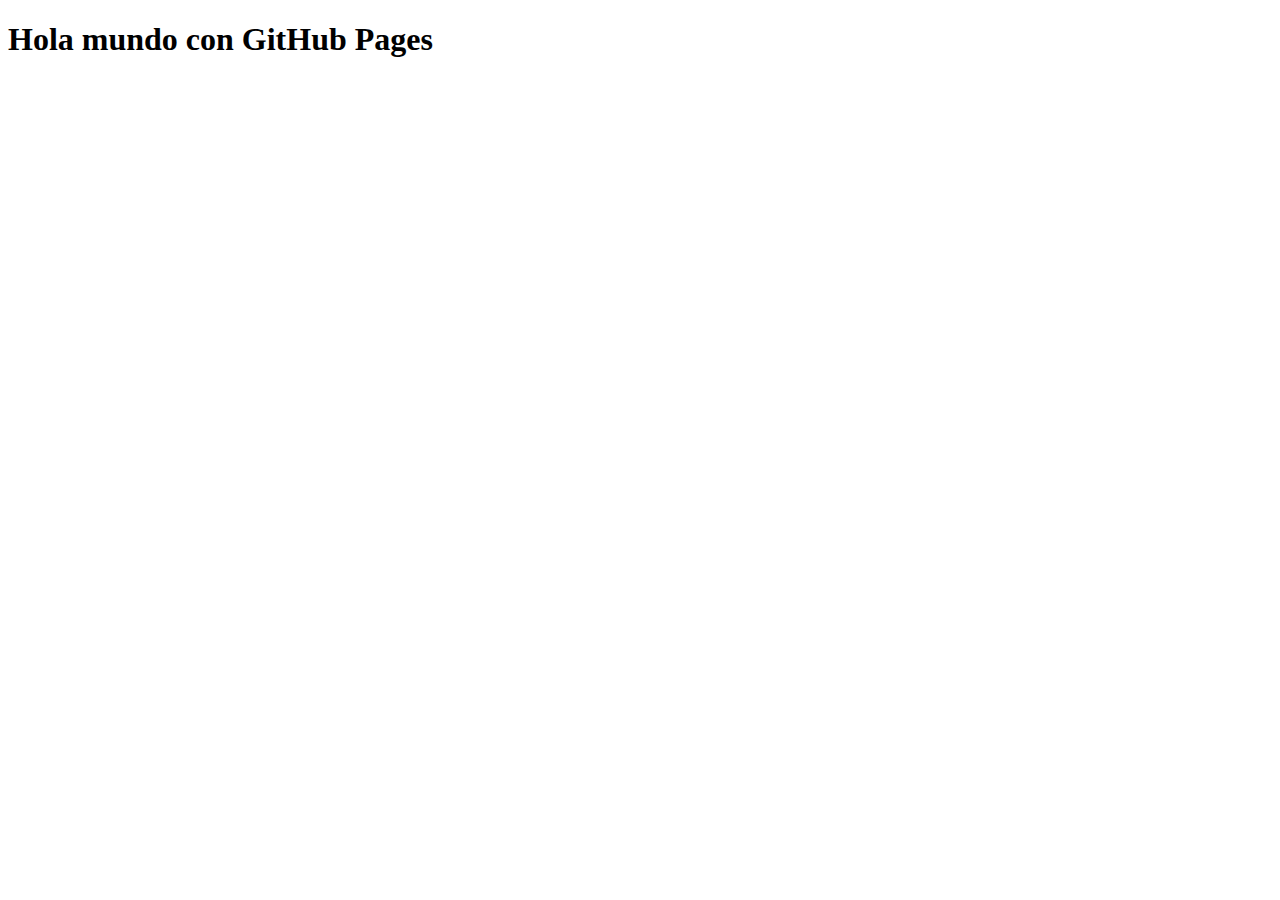
<file: index.html>
<!DOCTYPE html>
<html lang="en">
  <head>
    <meta charset="UTF-8" />
    <meta http-equiv="X-UA-Compatible" content="IE=edge" />
    <meta name="viewport" content="width=device-width, initial-scale=1.0" />
    <title>Hola mundo</title>
  </head>
  <body>
    <h1>Hola mundo con GitHub Pages</h1>
  </body>
</html>
</file>
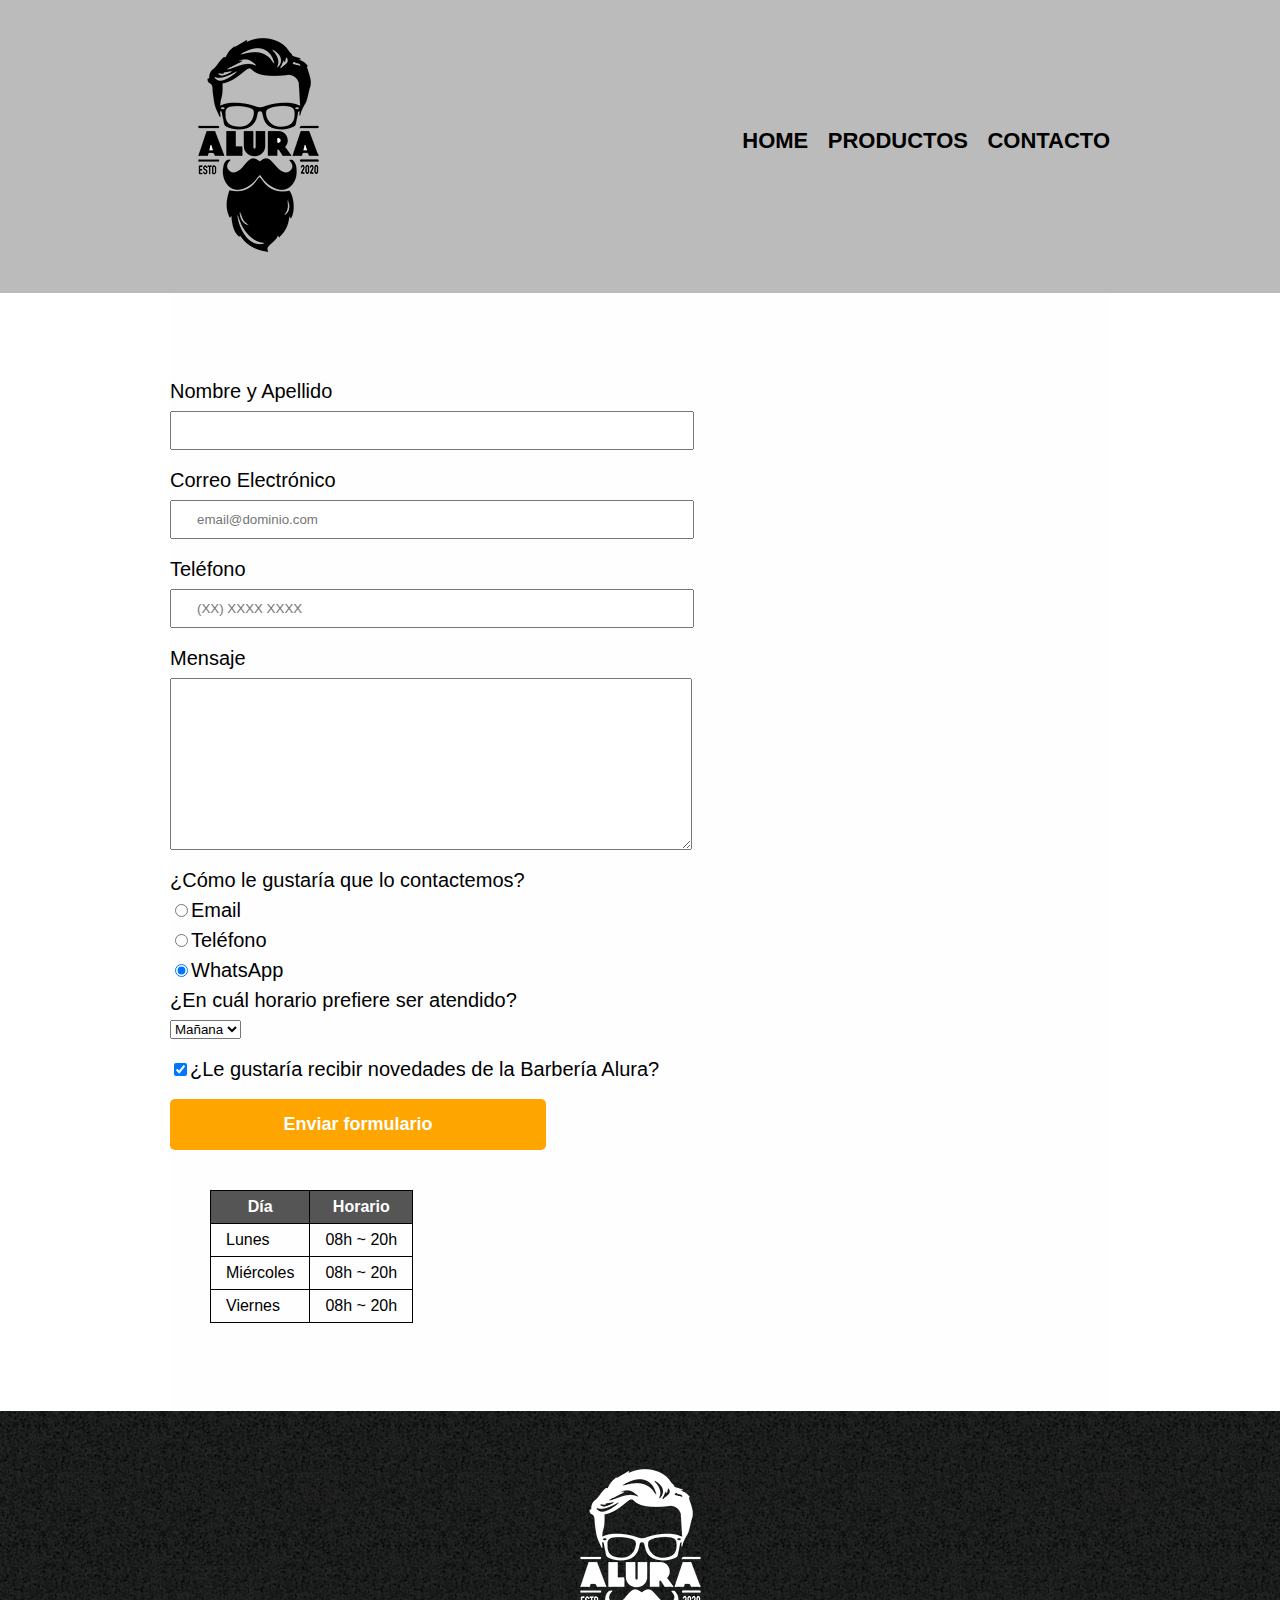
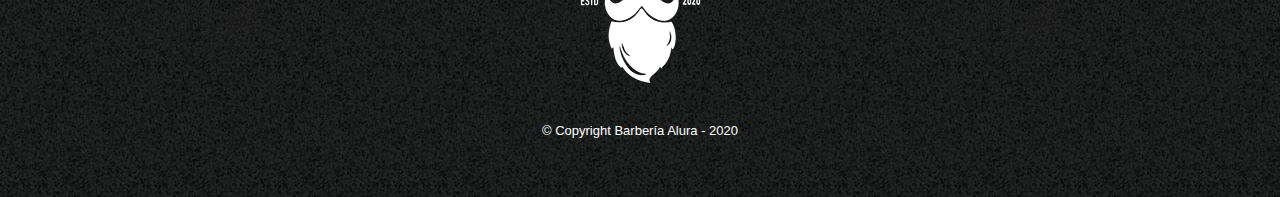
<file: contacto.html>
<!DOCTYPE html>

<html>
    <head>
        <meta charset="UTF-8">
        <title>Contacto - Barbería Alura</title>
        <link rel="shortcut icon" sizes="180x180" href="imagenes/icon_1fcaeacd4ac2f156d807a84248ff0a1e.ico">
        <link rel="stylesheet" href="estilos/reset.css">
        <link rel="stylesheet" href="estilos/style.css">
    </head>
    <body>
        <header>
            <div class="caja">
                <h1><a href="index.html"><img src="imagenes/logo.png"></a></h1>
                <nav>
                    <ul>
                        <li><a href="index.html">Home</a></li>
                        <li><a href="productos.html">Productos</a></li>
                        <li><a href="contacto.html">Contacto</a></li>
                    </ul>
                </nav>
            </div>
        </header>
        <main class="principal">
            <form>
                <label for="nombreapellido">Nombre y Apellido</label>
                <input type="text" id="nombreapellido" class="input-padron" required>

                <label for="correoelectronico">Correo Electrónico</label>
                <input type="email" id="correoelectronico" class="input-padron" required placeholder="email@dominio.com">

                <label for="telefono">Teléfono</label>
                <input type="tel" id="telefono" class="input-padron" required placeholder="(XX) XXXX XXXX">

                <label for="mensaje">Mensaje</label>
                <textarea cols="70" rows="10" id="mensaje" class="input-padron" required></textarea>
                
                <fieldset>
                    <legend>¿Cómo le gustaría que lo contactemos?</legend>

                    <label for="radio-email"><input type="radio" name="contacto" value="email" id="radio-email">Email</label>
                    
                    <label for="radio-telefono"><input type="radio" name="contacto" value="telefono" id="radio-telefono">Teléfono</label>
                    
                    <label for="radio-whatsapp"><input type="radio" name="contacto" value="whatsapp" id="radio-whatsapp" checked>WhatsApp</label>
                    
                </fieldset>
               
                <fieldset>
                    <legend>¿En cuál horario prefiere ser atendido?</legend>
                    <select>
                        <option>Mañana</option>
                        <option>Tarde</option>
                        <option>Noche</option>
                    </select>
                </fieldset>
                
                <label class="checkbox"><input type="checkbox" checked>¿Le gustaría recibir novedades de la Barbería Alura?</label>                
                
                <input type="submit" value="Enviar formulario" class="enviar">

            </form>

            <table>
                <thead>
                    <tr>
                        <th>Día</th>
                        <th>Horario</th>
                    </tr>
                </thead>
                <tbody>
                    <tr>
                        <td>Lunes</td>
                        <td>08h ~ 20h</td>
                    </tr>
                    <tr>
                        <td>Miércoles</td>
                        <td>08h ~ 20h</td>
                    </tr>
                    <tr>
                        <td>Viernes</td>
                        <td>08h ~ 20h</td>
                    </tr>
                </tbody>
            </table>
        </main>
        <footer>
            <img src="imagenes/logo-blanco.png"  alt="Logo de la Barbería Alura">
            <p class="copyright">&copy Copyright Barbería Alura - 2020</p>
        </footer>
    </body>
</html>
</file>
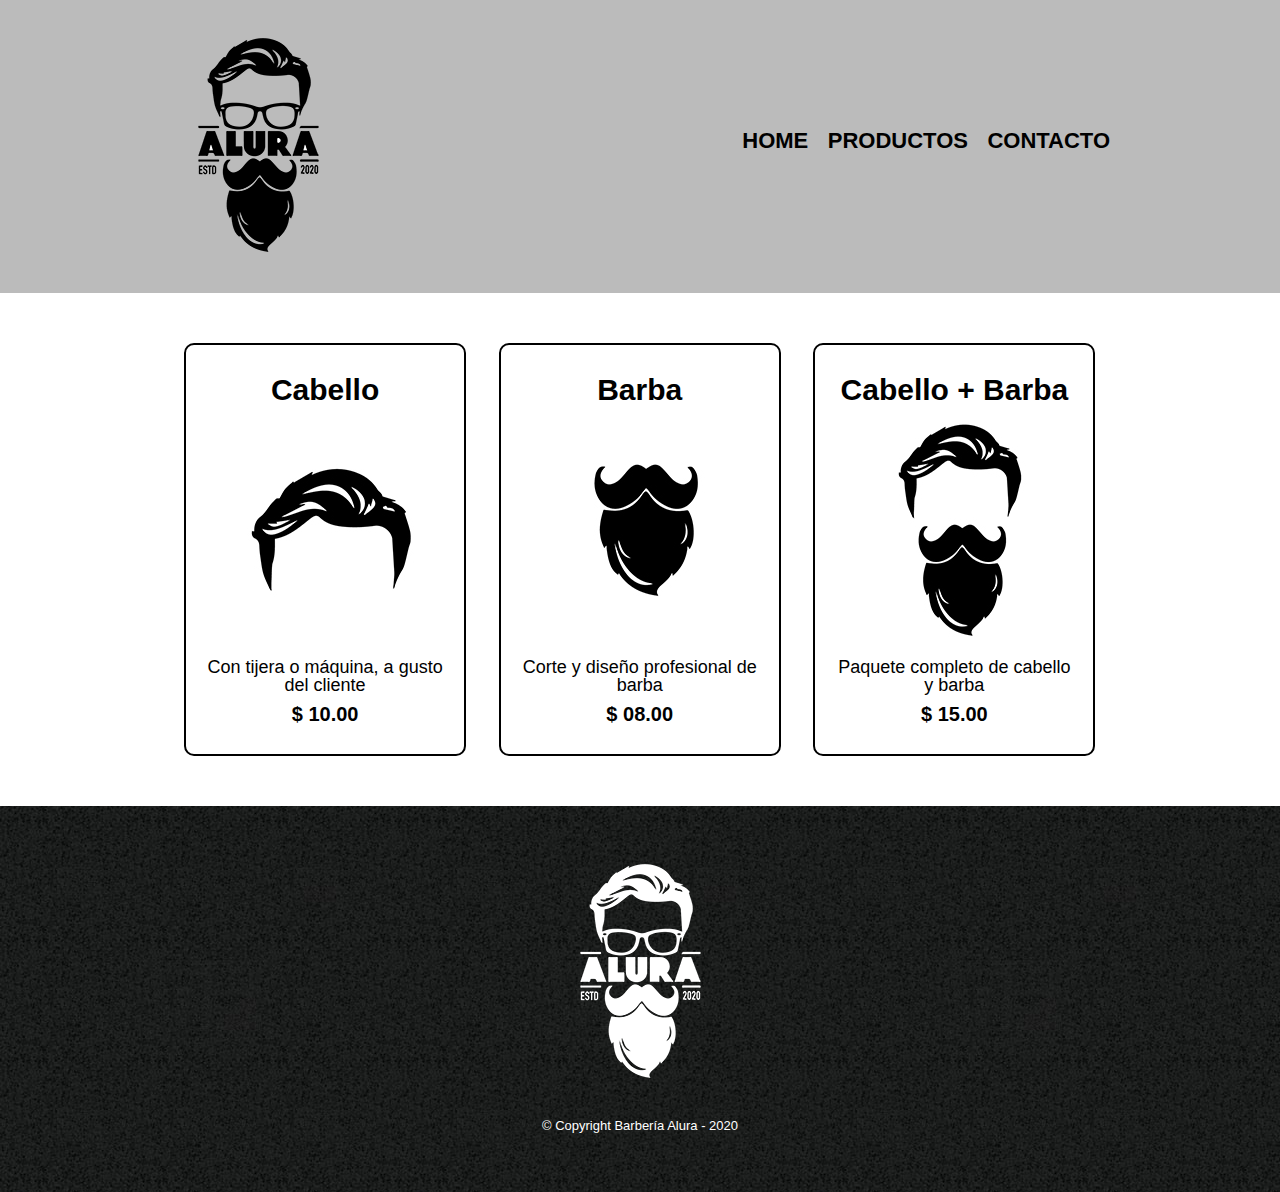
<file: productos.html>
<!DOCTYPE html>

<html>
    <head>
        <meta charset="UTF-8">
        <title>Productos - Barbería Alura</title>
        <link rel="shortcut icon" sizes="180x180" href="imagenes/icon_1fcaeacd4ac2f156d807a84248ff0a1e.ico">
        <link rel="stylesheet" href="estilos/reset.css">
        <link rel="stylesheet" href="estilos/style.css">
    </head>
    <body>
        <header>
            <div class="caja">
                <h1><a href="index.html"><img src="imagenes/logo.png"></a></h1>
                <nav>
                    <ul>
                        <li><a href="index.html">Home</a></li>
                        <li><a href="productos.html">Productos</a></li>
                        <li><a href="contacto.html">Contacto</a></li>
                    </ul>
                </nav>
            </div>
        </header>

        <main>
            <ul class="productos">
                <li>
                    <h2>Cabello</h2>
                    <img src="imagenes/cabello.jpg">
                    <p class="producto-descripcion">Con tijera o máquina, a gusto del cliente</p>
                    <p class="producto-precio">$ 10.00</p>
                </li>
                <li>
                    <h2>Barba</h2>
                    <img src="imagenes/barba.jpg">
                    <p class="producto-descripcion">Corte y diseño profesional de barba</p>
                    <p class="producto-precio">$ 08.00</p>
                </li>
                <li>
                    <h2>Cabello + Barba</h2>
                    <img src="imagenes/cabello+barba.jpg">
                    <p class="producto-descripcion">Paquete completo de cabello y barba</p>
                    <p class="producto-precio">$ 15.00</p>
                </li>
            </ul>
        </main>
        <footer>
            <img src="imagenes/logo-blanco.png">
            <p class="copyright">&copy Copyright Barbería Alura - 2020</p>
        </footer>
    </body>
</html>
</file>
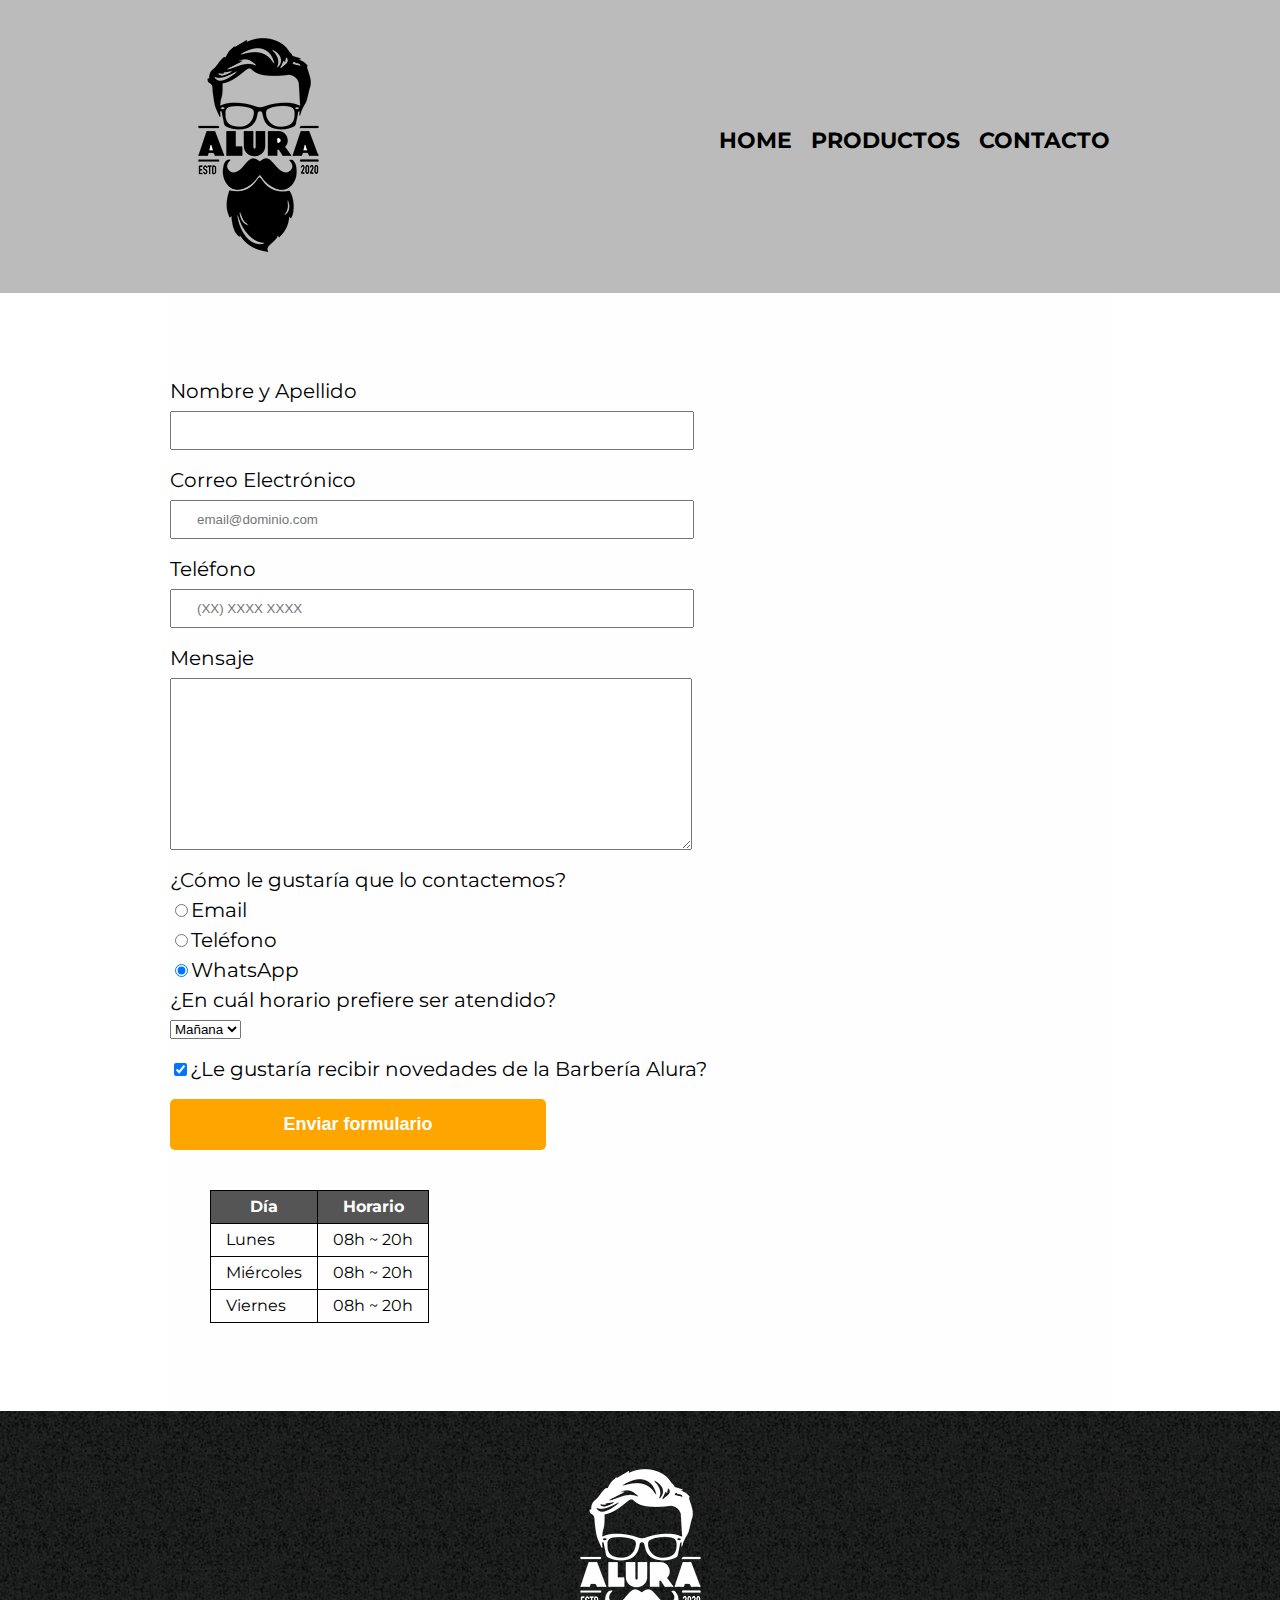
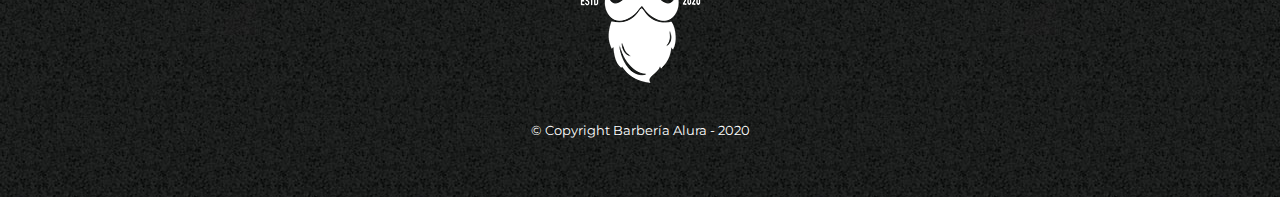
<file: components/contacto.html>
<!DOCTYPE html>
<html>
  <head>
    <meta charset="UTF-8" />
    <title>Contacto - Barbería Alura</title>
    <link
      rel="shortcut icon"
      sizes="180x180"
      href="../assets/img/icon_1fcaeacd4ac2f156d807a84248ff0a1e.ico"
    />
    <link rel="stylesheet" href="../assets/style/reset.css" />
    <link rel="stylesheet" href="../assets/style/style.css" />
    <link
      href="https://fonts.googleapis.com/css2?family=Montserrat:wght@300&display=swap"
      rel="stylesheet"
    />
  </head>
  <body>
    <header>
      <div class="caja">
        <h1>
          <a href="../index.html"><img src="../assets/img/logo.png" /></a>
        </h1>
        <nav>
          <ul>
            <li><a href="../index.html">Home</a></li>
            <li><a href="productos.html">Productos</a></li>
            <li><a href="contacto.html">Contacto</a></li>
          </ul>
        </nav>
      </div>
    </header>
    <main class="principal">
      <form>
        <label for="nombreapellido">Nombre y Apellido</label>
        <input type="text" id="nombreapellido" class="input-padron" required />

        <label for="correoelectronico">Correo Electrónico</label>
        <input
          type="email"
          id="correoelectronico"
          class="input-padron"
          required
          placeholder="email@dominio.com"
        />

        <label for="telefono">Teléfono</label>
        <input
          type="tel"
          id="telefono"
          class="input-padron"
          required
          placeholder="(XX) XXXX XXXX"
        />

        <label for="mensaje">Mensaje</label>
        <textarea
          cols="70"
          rows="10"
          id="mensaje"
          class="input-padron"
          required
        ></textarea>

        <fieldset>
          <legend>¿Cómo le gustaría que lo contactemos?</legend>

          <label for="radio-email"
            ><input
              type="radio"
              name="contacto"
              value="email"
              id="radio-email"
            />Email</label
          >

          <label for="radio-telefono"
            ><input
              type="radio"
              name="contacto"
              value="telefono"
              id="radio-telefono"
            />Teléfono</label
          >

          <label for="radio-whatsapp"
            ><input
              type="radio"
              name="contacto"
              value="whatsapp"
              id="radio-whatsapp"
              checked
            />WhatsApp</label
          >
        </fieldset>

        <fieldset>
          <legend>¿En cuál horario prefiere ser atendido?</legend>
          <select>
            <option>Mañana</option>
            <option>Tarde</option>
            <option>Noche</option>
          </select>
        </fieldset>

        <label class="checkbox"
          ><input type="checkbox" checked />¿Le gustaría recibir novedades de la
          Barbería Alura?</label
        >

        <input type="submit" value="Enviar formulario" class="enviar" />
      </form>

      <table>
        <thead>
          <tr>
            <th>Día</th>
            <th>Horario</th>
          </tr>
        </thead>
        <tbody>
          <tr>
            <td>Lunes</td>
            <td>08h ~ 20h</td>
          </tr>
          <tr>
            <td>Miércoles</td>
            <td>08h ~ 20h</td>
          </tr>
          <tr>
            <td>Viernes</td>
            <td>08h ~ 20h</td>
          </tr>
        </tbody>
      </table>
    </main>
    <footer>
      <img src="../assets/img/logo-blanco.png" alt="Logo de la Barbería Alura" />
      <p class="copyright">&copy Copyright Barbería Alura - 2020</p>
    </footer>
  </body>
</html>
</file>
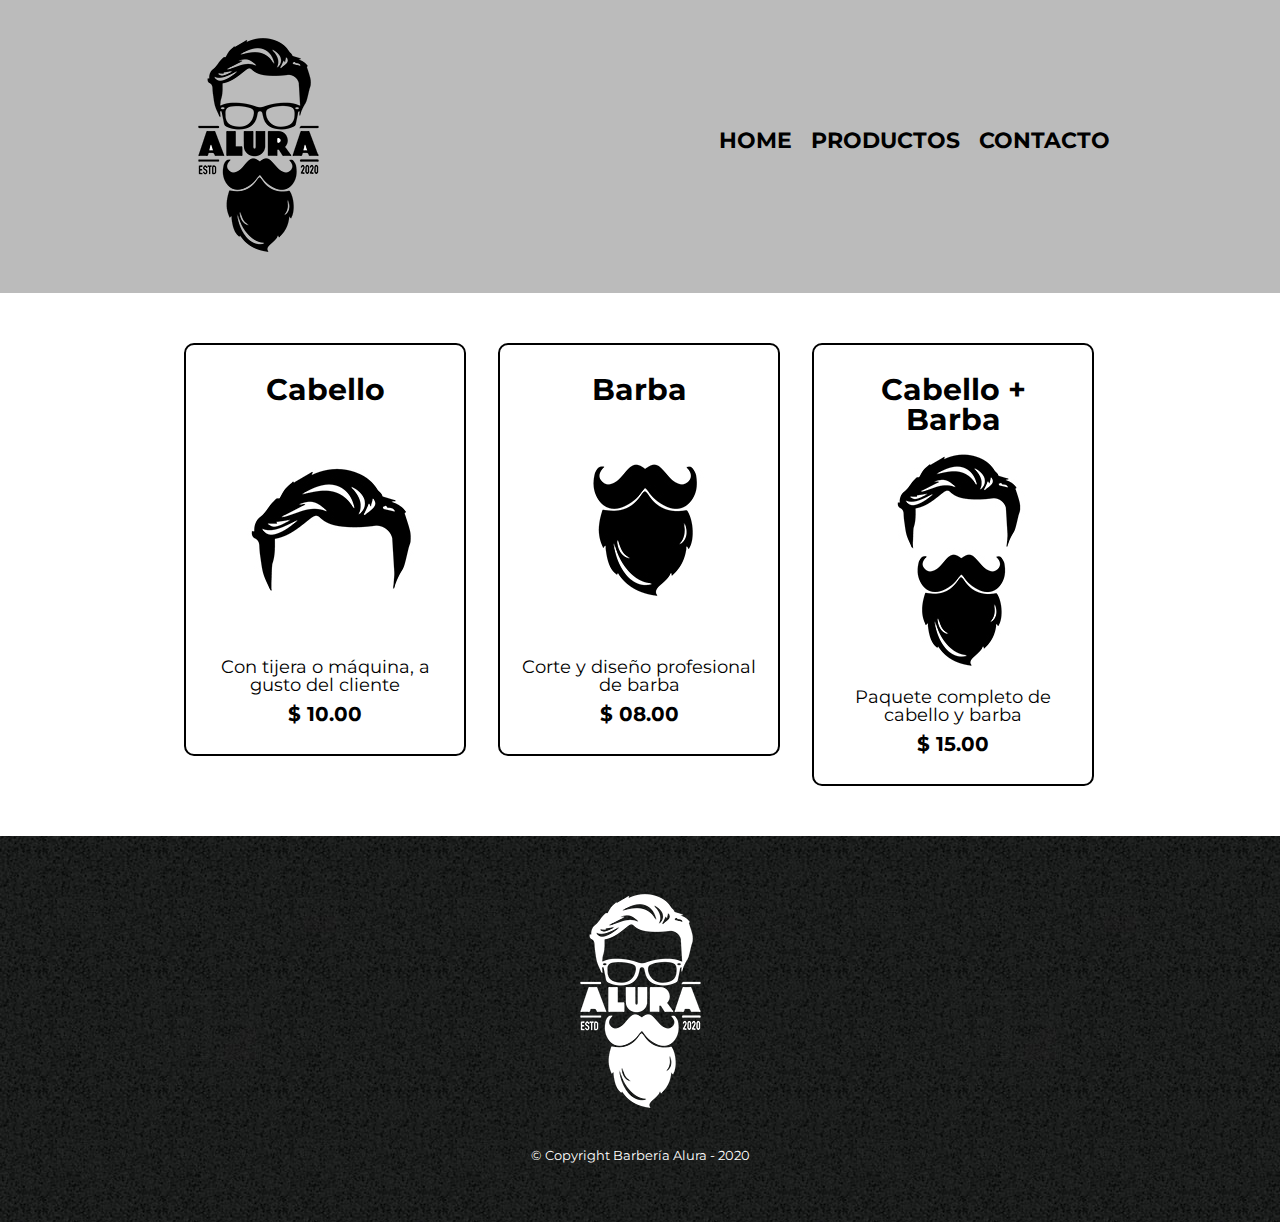
<file: components/productos.html>
<!DOCTYPE html>
<html>
  <head>
    <meta charset="UTF-8" />
    <title>Productos - Barbería Alura</title>
    <link
      rel="shortcut icon"
      sizes="180x180"
      href="../assets/img/icon_1fcaeacd4ac2f156d807a84248ff0a1e.ico"
    />
    <link rel="stylesheet" href="../assets/style/reset.css" />
    <link rel="stylesheet" href="../assets/style/style.css" />
    <link
      href="https://fonts.googleapis.com/css2?family=Montserrat:wght@300&display=swap"
      rel="stylesheet"
    />
  </head>
  <body>
    <header>
      <div class="caja">
        <h1>
          <a href="../index.html"><img src="../assets/img/logo.png" /></a>
        </h1>
        <nav>
          <ul>
            <li><a href="../index.html">Home</a></li>
            <li><a href="productos.html">Productos</a></li>
            <li><a href="contacto.html">Contacto</a></li>
          </ul>
        </nav>
      </div>
    </header>

    <main>
      <ul class="productos">
        <li>
          <h2>Cabello</h2>
          <img src="../assets/img/cabello.jpg" />
          <p class="producto-descripcion">
            Con tijera o máquina, a gusto del cliente
          </p>
          <p class="producto-precio">$ 10.00</p>
        </li>
        <li>
          <h2>Barba</h2>
          <img src="../assets/img/barba.jpg" />
          <p class="producto-descripcion">
            Corte y diseño profesional de barba
          </p>
          <p class="producto-precio">$ 08.00</p>
        </li>
        <li>
          <h2>Cabello + Barba</h2>
          <img src="../assets/img/cabello+barba.jpg" />
          <p class="producto-descripcion">
            Paquete completo de cabello y barba
          </p>
          <p class="producto-precio">$ 15.00</p>
        </li>
      </ul>
    </main>
    <footer>
      <img src="../assets/img/logo-blanco.png" />
      <p class="copyright">&copy Copyright Barbería Alura - 2020</p>
    </footer>
  </body>
</html>
</file>
<file: estilos/style.css>
body {
  font-family: "Montserrat", sans-serif;
}

header {
  background-color: #bbbbbb;
  padding: 20px 0;
}

.caja {
  width: 940px;
  position: relative;
  margin: 0 auto;
}

nav {
  position: absolute;
  top: 110px;
  right: 0;
}

nav li {
  display: inline;
  margin: 0 0 0 15px;
}

nav a {
  text-transform: uppercase;
  color: #000000;
  font-weight: bold;
  font-size: 22px;
  text-decoration: none;
}

nav a:hover {
  color: #c78c19;
  text-decoration: underline;
}

.productos {
  width: 940px;
  margin: 0 auto;
  padding: 50px;
}

.productos li {
  display: inline-block;
  text-align: center;
  width: 30%;
  vertical-align: top;
  margin: 0 1.5%;
  padding: 30px 20px;
  box-sizing: border-box;
  border: 2px solid #000000;
  border-radius: 10px;
}

.productos li:hover {
  border-color: #c78c19;
}

.productos li:active {
  border-color: #088c19;
}

.productos h2 {
  font-size: 30px;
  font-weight: bold;
}

.productos li:hover h2 {
  font-size: 33px;
}

.producto-descripcion {
  font-size: 18px;
}

.producto-precio {
  font-size: 20px;
  font-weight: bold;
  margin-top: 10px;
}

footer {
  text-align: center;
  background: url(../imagenes/bg.jpg);
  padding: 40px;
}

.copyright {
  color: #ffffff;
  font-size: 13px;
  margin: 20px;
}

form {
  margin: 40px 0;
}

form label,
form legend {
  display: block;
  font-size: 20px;
  margin: 0 0 10px;
}

.input-padron {
  display: block;
  margin: 0 0 20px;
  padding: 10px 25px;
  width: 50%;
}

.checkbox {
  margin: 20px 0;
}

.enviar {
  width: 40%;
  padding: 15px 0;
  font-size: 18px;
  font-weight: bold;
  color: white;
  background: orange;
  border: none;
  border-radius: 5px;
  transition: 1s all;
  cursor: pointer;
}

.enviar:hover {
  background: darkorange;
  transform: scale(1.2);
}

table {
  margin: 40px 40px;
}

thead {
  background: #555555;
  color: white;
  font-weight: bold;
}

td,
th {
  border: 1px solid #000000;
  padding: 8px 15px;
}

.banner {
  width: 100%;
}

.principal {
  padding: 3em 0;
  background: #fefefe;
  width: 940px;
  margin: 0 auto;
}

.titulo-principal {
  text-align: center;
  font-size: 2em;
  margin: 0 0 1em;
  clear: left;
}

.principal p {
  margin: 0 0 1em;
}

.principal strong {
  font-weight: bold;
}

.principal em {
  font-style: italic;
}

.utensilios {
  width: 120px;
  float: left;
  margin: 0 20px 20px 0;
}

.mapa {
  padding: 3em 0;
  background: linear-gradient(#fefefe, #888888);
}

.mapa p {
  margin: 0 0 2em;
  text-align: center;
}

.mapa-contenido {
  width: 940px;
  margin: 0 auto;
}

.diferenciales {
  padding: 3em 0;
  background: #888888;
}

.contenido-diferenciales {
  width: 640px;
  margin: 0 auto;
}

.lista-diferenciales {
  width: 40%;
  display: inline-block;
  vertical-align: top;
}

.items {
  line-height: 1.5;
}

.items:before {
  content: "★";
}

.items:first-child {
  font-weight: bold;
}

.imagen-diferenciales {
  width: 60%;
  transition: 400ms;
  box-shadow: 10px 10px 30px 15px #000000;
}

.imagen-diferenciales:hover {
  opacity: 0.3;
}

.video {
  width: 560px;
  margin: 1em auto;
}

@media screen and (max-width: 480px) {
  h1 {
    text-align: center;
  }

  nav {
    position: static;
    text-align: center;
  }

  .caja,
  .principal,
  .mapa-contenido,
  .contenido-diferenciales,
  .video {
    width: auto;
  }

  .lista-diferenciales {
    width: 85%;
    margin-left: 2.5em;
  }

  .imagen-diferenciales {
    width: 100%;
    margin: 1em 0;
  }
}
</file>
<file: assets/style/style.css>
body {
  font-family: "Montserrat", sans-serif;
}

header {
  background-color: #bbbbbb;
  padding: 20px 0;
}

.caja {
  width: 940px;
  position: relative;
  margin: 0 auto;
}

nav {
  position: absolute;
  top: 110px;
  right: 0;
}

nav li {
  display: inline;
  margin: 0 0 0 15px;
}

nav a {
  text-transform: uppercase;
  color: #000000;
  font-weight: bold;
  font-size: 22px;
  text-decoration: none;
}

nav a:hover {
  color: #c78c19;
  text-decoration: underline;
}

.productos {
  width: 940px;
  margin: 0 auto;
  padding: 50px;
}

.productos li {
  display: inline-block;
  text-align: center;
  width: 30%;
  vertical-align: top;
  margin: 0 1.5%;
  padding: 30px 20px;
  box-sizing: border-box;
  border: 2px solid #000000;
  border-radius: 10px;
}

.productos li:hover {
  border-color: #c78c19;
}

.productos li:active {
  border-color: #088c19;
}

.productos h2 {
  font-size: 30px;
  font-weight: bold;
}

.productos li:hover h2 {
  font-size: 33px;
}

.producto-descripcion {
  font-size: 18px;
}

.producto-precio {
  font-size: 20px;
  font-weight: bold;
  margin-top: 10px;
}

footer {
  text-align: center;
  background: url(../img/bg.jpg);
  padding: 40px;
}

.copyright {
  color: #ffffff;
  font-size: 13px;
  margin: 20px;
}

form {
  margin: 40px 0;
}

form label,
form legend {
  display: block;
  font-size: 20px;
  margin: 0 0 10px;
}

.input-padron {
  display: block;
  margin: 0 0 20px;
  padding: 10px 25px;
  width: 50%;
}

.checkbox {
  margin: 20px 0;
}

.enviar {
  width: 40%;
  padding: 15px 0;
  font-size: 18px;
  font-weight: bold;
  color: white;
  background: orange;
  border: none;
  border-radius: 5px;
  transition: 1s all;
  cursor: pointer;
}

.enviar:hover {
  background: darkorange;
  transform: scale(1.2);
}

table {
  margin: 40px 40px;
}

thead {
  background: #555555;
  color: white;
  font-weight: bold;
}

td,
th {
  border: 1px solid #000000;
  padding: 8px 15px;
}

.banner {
  width: 100%;
}

.principal {
  padding: 3em 0;
  background: #fefefe;
  width: 940px;
  margin: 0 auto;
}

.titulo-principal {
  text-align: center;
  font-size: 2em;
  margin: 0 0 1em;
  clear: left;
}

.principal p {
  margin: 0 0 1em;
}

.principal strong {
  font-weight: bold;
}

.principal em {
  font-style: italic;
}

.utensilios {
  width: 120px;
  float: left;
  margin: 0 20px 20px 0;
}

.mapa {
  padding: 3em 0;
  background: linear-gradient(#fefefe, #888888);
}

.mapa p {
  margin: 0 0 2em;
  text-align: center;
}

.mapa-contenido {
  width: 940px;
  margin: 0 auto;
}

.diferenciales {
  padding: 3em 0;
  background: #888888;
}

.contenido-diferenciales {
  width: 640px;
  margin: 0 auto;
}

.lista-diferenciales {
  width: 40%;
  display: inline-block;
  vertical-align: top;
}

.items {
  line-height: 1.5;
}

.items:before {
  content: "★";
}

.items:first-child {
  font-weight: bold;
}

.imagen-diferenciales {
  width: 60%;
  transition: 400ms;
  box-shadow: 10px 10px 30px 15px #000000;
}

.imagen-diferenciales:hover {
  opacity: 0.3;
}

.video {
  width: 560px;
  margin: 1em auto;
}

@media screen and (max-width: 480px) {
  h1 {
    text-align: center;
  }

  nav {
    position: static;
    text-align: center;
  }

  .caja,
  .principal,
  .mapa-contenido,
  .contenido-diferenciales,
  .video {
    width: auto;
  }

  .lista-diferenciales {
    width: 85%;
    margin-left: 2.5em;
  }

  .imagen-diferenciales {
    width: 100%;
    margin: 1em 0;
  }
}
</file>
